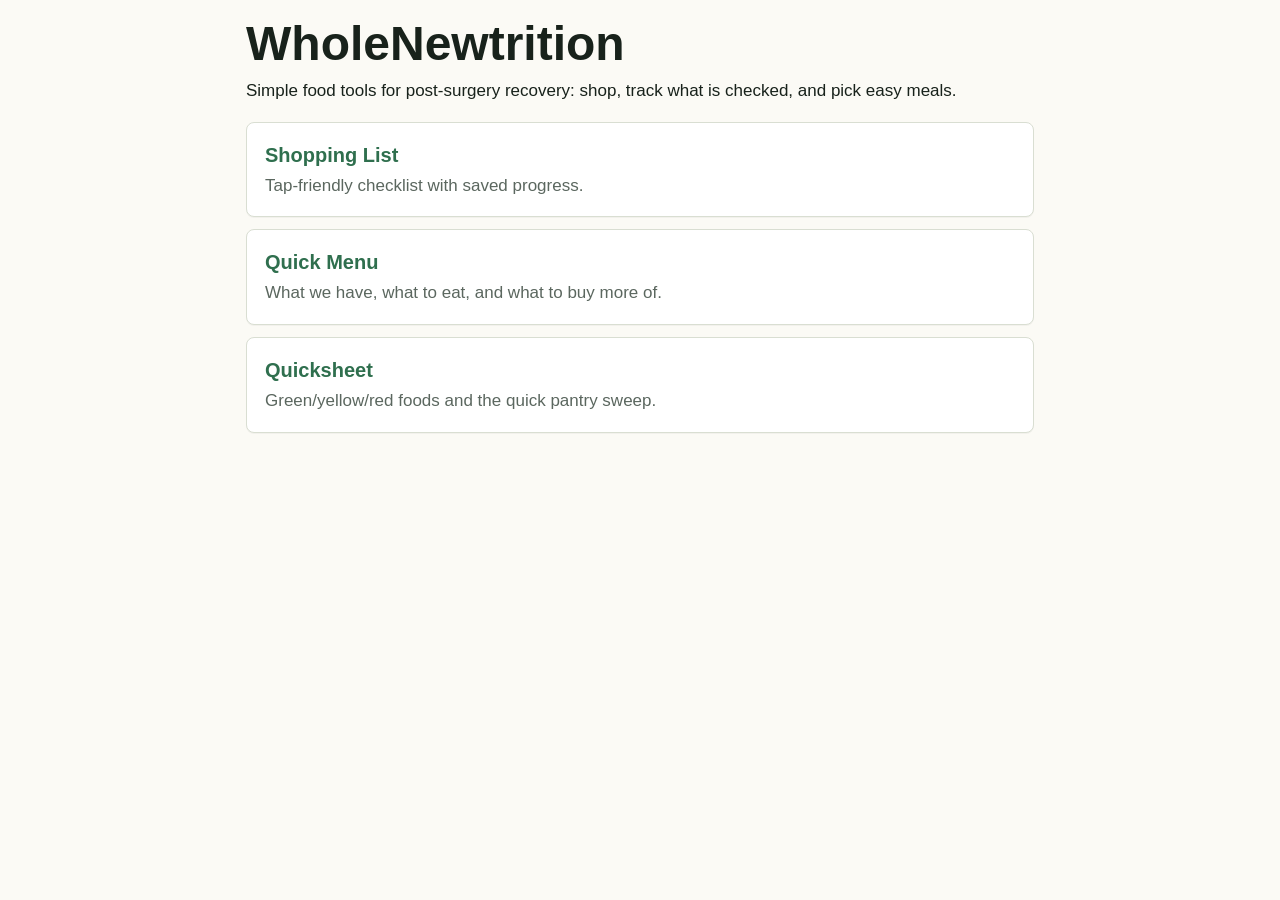
<file: docs/index.html>
<!doctype html>
<html lang="en">
<head>
  <meta charset="utf-8">
  <meta name="viewport" content="width=device-width, initial-scale=1">
  <title>WholeNewtrition</title>
  <link rel="stylesheet" href="./assets/app.css">
</head>
<body>
  <main>
    <h1>WholeNewtrition</h1>
    <p>Simple food tools for post-surgery recovery: shop, track what is checked, and pick easy meals.</p>
    <div class="home-links">
      <a href="./shopping-list/">
        <strong>Shopping List</strong>
        <span>Tap-friendly checklist with saved progress.</span>
      </a>
      <a href="./menu/">
        <strong>Quick Menu</strong>
        <span>What we have, what to eat, and what to buy more of.</span>
      </a>
      <a href="./quicksheet/">
        <strong>Quicksheet</strong>
        <span>Green/yellow/red foods and the quick pantry sweep.</span>
      </a>
    </div>
  </main>
</body>
</html>
</file>
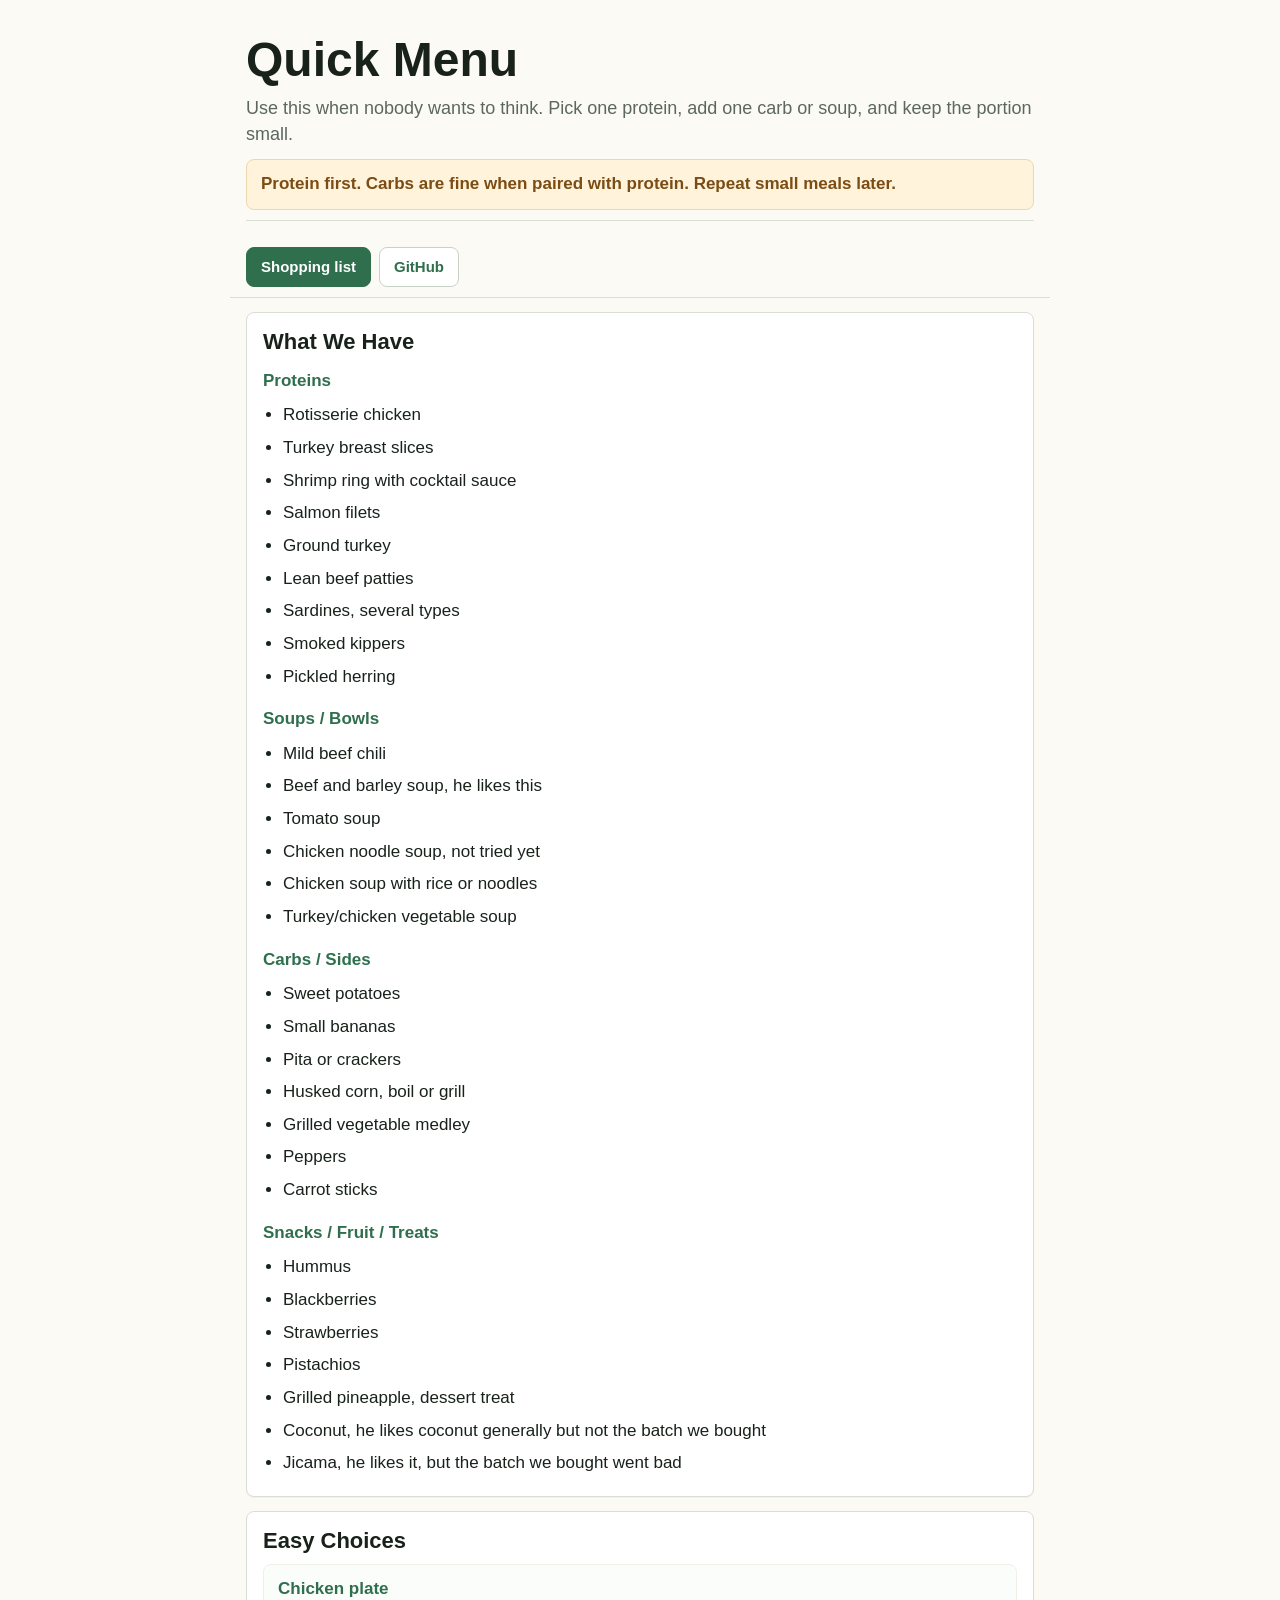
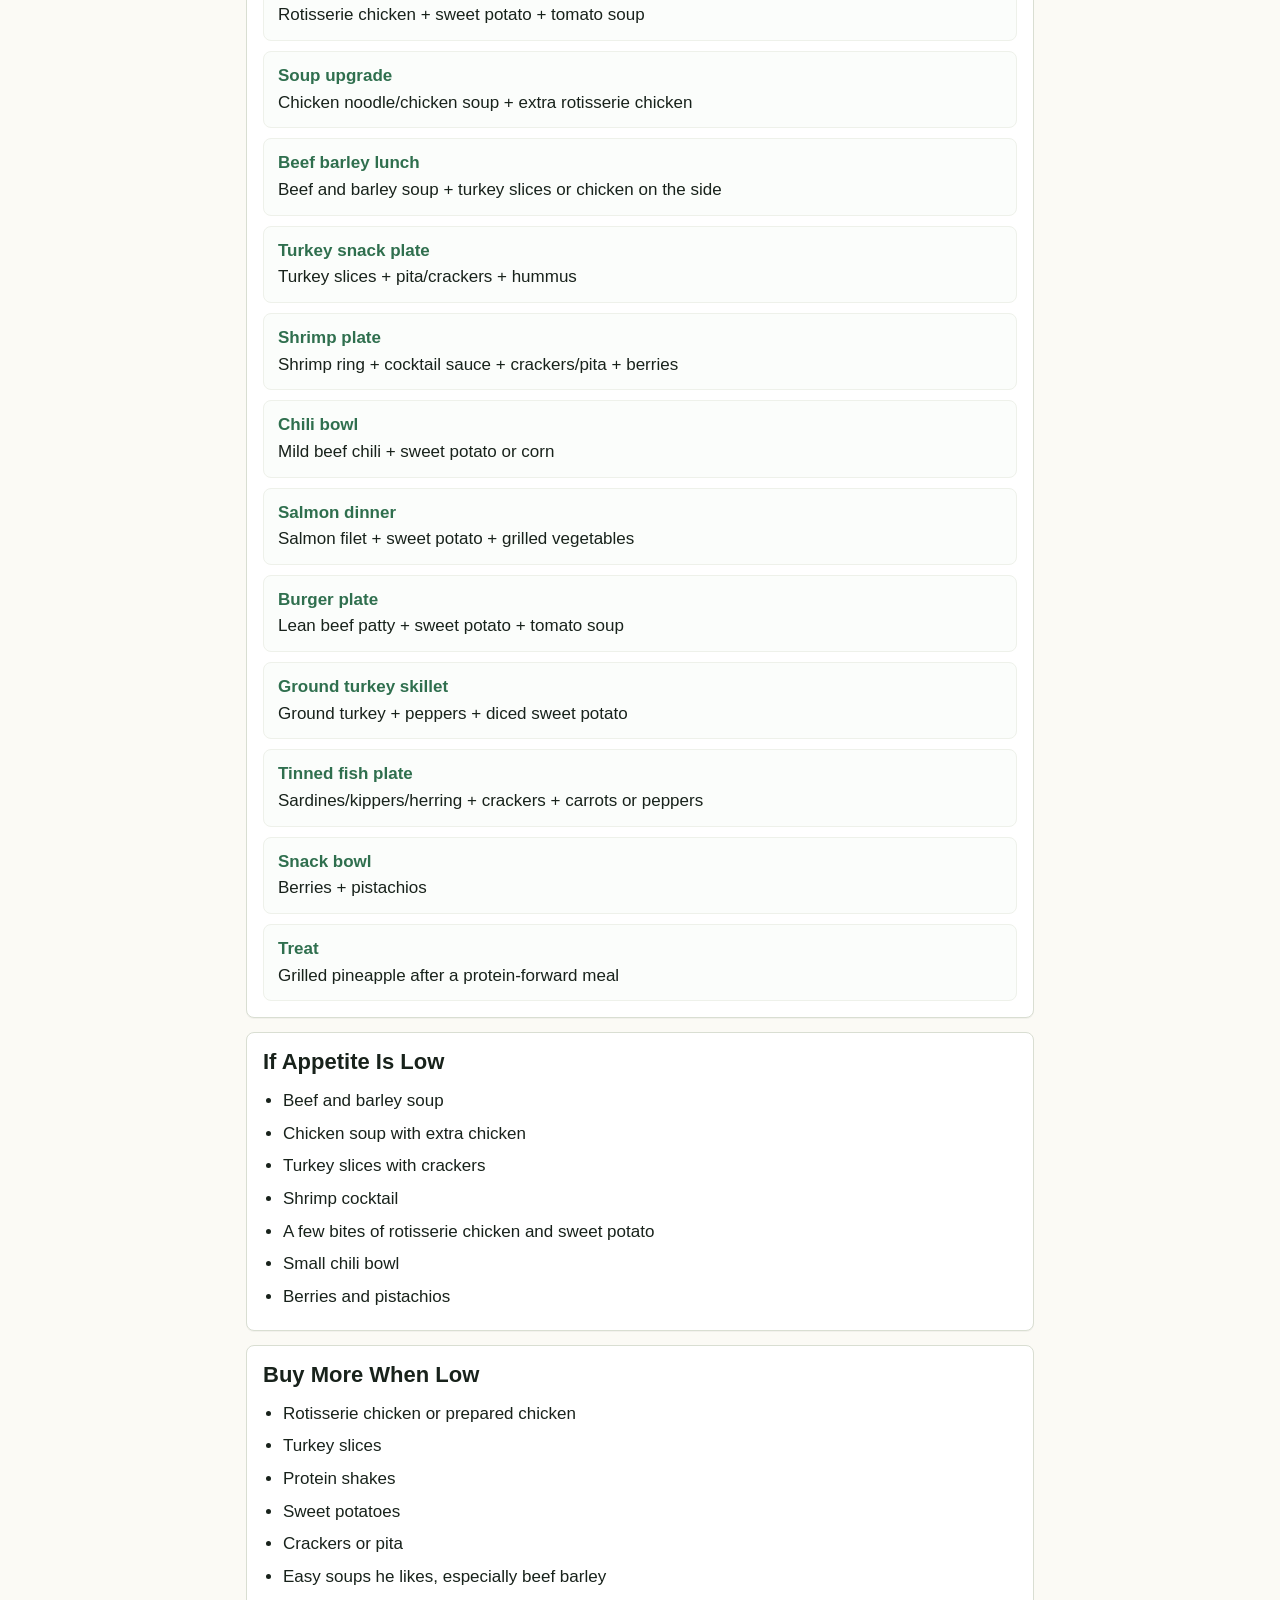
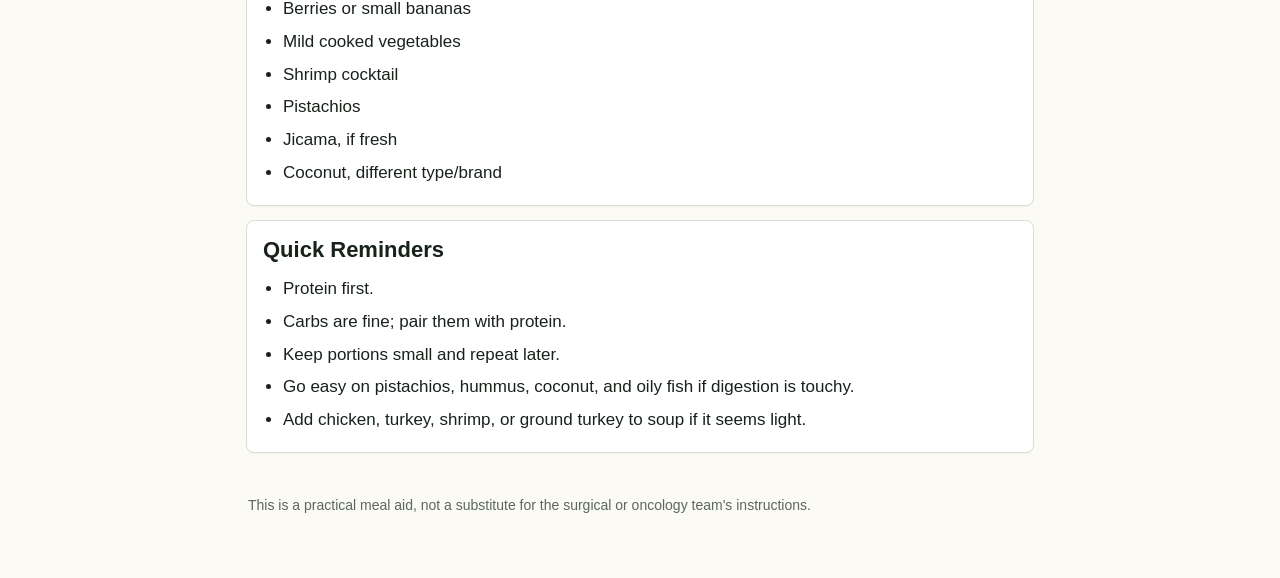
<file: docs/menu/index.html>
<!doctype html>
<html lang="en">
<head>
  <meta charset="utf-8">
  <meta name="viewport" content="width=device-width, initial-scale=1">
  <title>Quick Menu From What We Have</title>
  <style>
    :root {
      color-scheme: light;
      --ink: #18221b;
      --muted: #5b675f;
      --paper: #fbfaf5;
      --card: #ffffff;
      --line: #d9ded2;
      --accent: #2f6f4e;
      --accent-soft: #e7f1ea;
      --warn: #7b4c13;
      --warn-soft: #fff3dc;
    }

    * {
      box-sizing: border-box;
    }

    body {
      margin: 0;
      color: var(--ink);
      background: var(--paper);
      font: 17px/1.45 -apple-system, BlinkMacSystemFont, "Segoe UI", sans-serif;
    }

    main {
      width: min(820px, 100%);
      margin: 0 auto;
      padding: 20px 16px 48px;
    }

    header {
      padding: 16px 0 10px;
      border-bottom: 1px solid var(--line);
      margin-bottom: 16px;
    }

    h1 {
      margin: 0 0 10px;
      font-size: clamp(30px, 8vw, 48px);
      line-height: 1.02;
      letter-spacing: 0;
    }

    .lede {
      margin: 0 0 10px;
      color: var(--muted);
      font-size: 18px;
    }

    .note {
      margin: 12px 0 0;
      padding: 12px 14px;
      border: 1px solid #eed7ad;
      border-radius: 8px;
      background: var(--warn-soft);
      color: var(--warn);
      font-weight: 650;
    }

    .top-nav {
      position: sticky;
      top: 0;
      z-index: 2;
      display: flex;
      gap: 8px;
      margin: 0 -16px 14px;
      padding: 10px 16px;
      background: rgba(251, 250, 245, 0.96);
      border-bottom: 1px solid var(--line);
      backdrop-filter: blur(10px);
    }

    .nav-button {
      min-height: 40px;
      display: inline-flex;
      align-items: center;
      justify-content: center;
      border: 1px solid #c9d2c7;
      border-radius: 8px;
      padding: 0 14px;
      color: var(--accent);
      background: var(--card);
      text-decoration: none;
      font: inherit;
      font-size: 15px;
      font-weight: 800;
    }

    .nav-button.primary {
      color: #ffffff;
      background: var(--accent);
      border-color: var(--accent);
    }

    section {
      background: var(--card);
      border: 1px solid var(--line);
      border-radius: 8px;
      padding: 16px;
      margin: 14px 0;
      box-shadow: 0 1px 0 rgba(24, 34, 27, 0.04);
    }

    h2 {
      margin: 0 0 10px;
      font-size: 22px;
      line-height: 1.18;
      letter-spacing: 0;
    }

    h3 {
      margin: 14px 0 6px;
      color: var(--accent);
      font-size: 17px;
      letter-spacing: 0;
    }

    h3:first-child {
      margin-top: 0;
    }

    ul {
      margin: 0;
      padding-left: 20px;
    }

    li {
      padding: 4px 0;
    }

    .choice-list {
      list-style: none;
      padding: 0;
      display: grid;
      gap: 10px;
    }

    .choice-list li {
      padding: 12px 14px;
      border: 1px solid #eef1ea;
      border-radius: 8px;
      background: #fbfdfb;
    }

    .choice-list strong {
      display: block;
      margin-bottom: 2px;
      color: var(--accent);
    }

    footer {
      color: var(--muted);
      font-size: 14px;
      padding: 14px 2px 0;
    }
  </style>
</head>
<body>
  <main>
    <header>
      <h1>Quick Menu</h1>
      <p class="lede">Use this when nobody wants to think. Pick one protein, add one carb or soup, and keep the portion small.</p>
      <p class="note">Protein first. Carbs are fine when paired with protein. Repeat small meals later.</p>
    </header>

    <nav class="top-nav" aria-label="Page links">
      <a class="nav-button primary" href="../shopping-list/">Shopping list</a>
      <a class="nav-button" href="https://github.com/schneyer/WholeNewtrition">GitHub</a>
    </nav>

    <section>
      <h2>What We Have</h2>

      <h3>Proteins</h3>
      <ul>
        <li>Rotisserie chicken</li>
        <li>Turkey breast slices</li>
        <li>Shrimp ring with cocktail sauce</li>
        <li>Salmon filets</li>
        <li>Ground turkey</li>
        <li>Lean beef patties</li>
        <li>Sardines, several types</li>
        <li>Smoked kippers</li>
        <li>Pickled herring</li>
      </ul>

      <h3>Soups / Bowls</h3>
      <ul>
        <li>Mild beef chili</li>
        <li>Beef and barley soup, he likes this</li>
        <li>Tomato soup</li>
        <li>Chicken noodle soup, not tried yet</li>
        <li>Chicken soup with rice or noodles</li>
        <li>Turkey/chicken vegetable soup</li>
      </ul>

      <h3>Carbs / Sides</h3>
      <ul>
        <li>Sweet potatoes</li>
        <li>Small bananas</li>
        <li>Pita or crackers</li>
        <li>Husked corn, boil or grill</li>
        <li>Grilled vegetable medley</li>
        <li>Peppers</li>
        <li>Carrot sticks</li>
      </ul>

      <h3>Snacks / Fruit / Treats</h3>
      <ul>
        <li>Hummus</li>
        <li>Blackberries</li>
        <li>Strawberries</li>
        <li>Pistachios</li>
        <li>Grilled pineapple, dessert treat</li>
        <li>Coconut, he likes coconut generally but not the batch we bought</li>
        <li>Jicama, he likes it, but the batch we bought went bad</li>
      </ul>
    </section>

    <section>
      <h2>Easy Choices</h2>
      <ul class="choice-list">
        <li><strong>Chicken plate</strong>Rotisserie chicken + sweet potato + tomato soup</li>
        <li><strong>Soup upgrade</strong>Chicken noodle/chicken soup + extra rotisserie chicken</li>
        <li><strong>Beef barley lunch</strong>Beef and barley soup + turkey slices or chicken on the side</li>
        <li><strong>Turkey snack plate</strong>Turkey slices + pita/crackers + hummus</li>
        <li><strong>Shrimp plate</strong>Shrimp ring + cocktail sauce + crackers/pita + berries</li>
        <li><strong>Chili bowl</strong>Mild beef chili + sweet potato or corn</li>
        <li><strong>Salmon dinner</strong>Salmon filet + sweet potato + grilled vegetables</li>
        <li><strong>Burger plate</strong>Lean beef patty + sweet potato + tomato soup</li>
        <li><strong>Ground turkey skillet</strong>Ground turkey + peppers + diced sweet potato</li>
        <li><strong>Tinned fish plate</strong>Sardines/kippers/herring + crackers + carrots or peppers</li>
        <li><strong>Snack bowl</strong>Berries + pistachios</li>
        <li><strong>Treat</strong>Grilled pineapple after a protein-forward meal</li>
      </ul>
    </section>

    <section>
      <h2>If Appetite Is Low</h2>
      <ul>
        <li>Beef and barley soup</li>
        <li>Chicken soup with extra chicken</li>
        <li>Turkey slices with crackers</li>
        <li>Shrimp cocktail</li>
        <li>A few bites of rotisserie chicken and sweet potato</li>
        <li>Small chili bowl</li>
        <li>Berries and pistachios</li>
      </ul>
    </section>

    <section>
      <h2>Buy More When Low</h2>
      <ul>
        <li>Rotisserie chicken or prepared chicken</li>
        <li>Turkey slices</li>
        <li>Protein shakes</li>
        <li>Sweet potatoes</li>
        <li>Crackers or pita</li>
        <li>Easy soups he likes, especially beef barley</li>
        <li>Berries or small bananas</li>
        <li>Mild cooked vegetables</li>
        <li>Shrimp cocktail</li>
        <li>Pistachios</li>
        <li>Jicama, if fresh</li>
        <li>Coconut, different type/brand</li>
      </ul>
    </section>

    <section>
      <h2>Quick Reminders</h2>
      <ul>
        <li>Protein first.</li>
        <li>Carbs are fine; pair them with protein.</li>
        <li>Keep portions small and repeat later.</li>
        <li>Go easy on pistachios, hummus, coconut, and oily fish if digestion is touchy.</li>
        <li>Add chicken, turkey, shrimp, or ground turkey to soup if it seems light.</li>
      </ul>
    </section>

    <footer>
      <p>This is a practical meal aid, not a substitute for the surgical or oncology team's instructions.</p>
    </footer>
  </main>
</body>
</html>
</file>
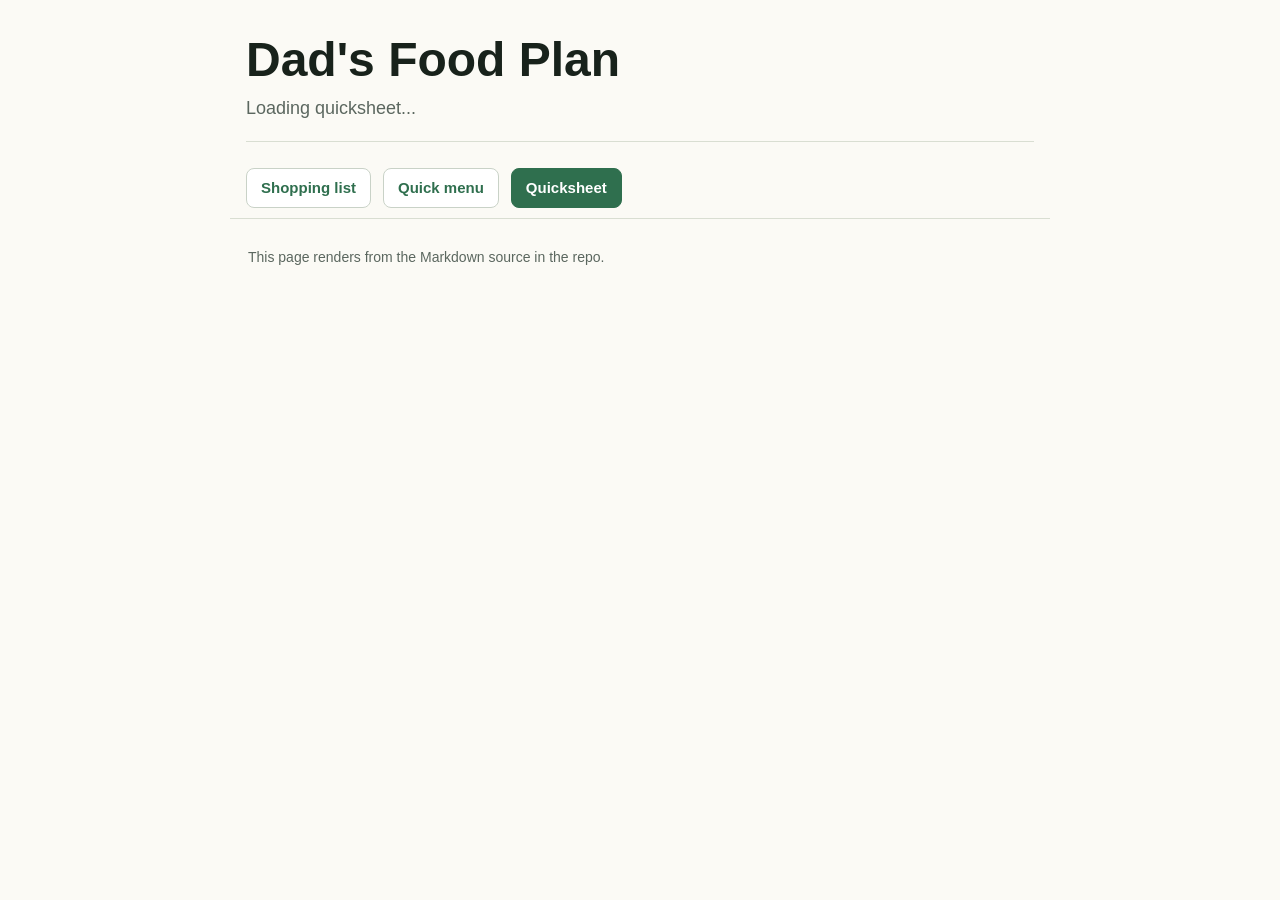
<file: docs/quicksheet/index.html>
<!doctype html>
<html lang="en">
<head>
  <meta charset="utf-8">
  <meta name="viewport" content="width=device-width, initial-scale=1">
  <title>Dad's Food Plan</title>
  <link rel="stylesheet" href="../assets/app.css">
</head>
<body>
  <main>
    <header>
      <h1 id="page-title">Dad's Food Plan</h1>
      <p class="lede" id="page-lede">Loading quicksheet...</p>
    </header>

    <nav class="top-nav" aria-label="Page links">
      <a class="nav-button" href="../shopping-list/">Shopping list</a>
      <a class="nav-button" href="../menu/">Quick menu</a>
      <a class="nav-button primary" href="../quicksheet/">Quicksheet</a>
    </nav>

    <div id="content"></div>

    <footer>
      <p>This page renders from the Markdown source in the repo.</p>
    </footer>
  </main>

  <script type="module">
    import { fetchMarkdown, parseMarkdown, renderInline, renderMarkdownDocument } from "../assets/markdown.js";

    const markdown = await fetchMarkdown("02-mom-nutrition-quicksheet.md");
    const documentData = parseMarkdown(markdown);
    document.getElementById("page-title").textContent = documentData.title;
    document.getElementById("page-lede").innerHTML = documentData.intro.map(renderInline).join(" ");
    renderMarkdownDocument(documentData, document.getElementById("content"));
  </script>
</body>
</html>
</file>
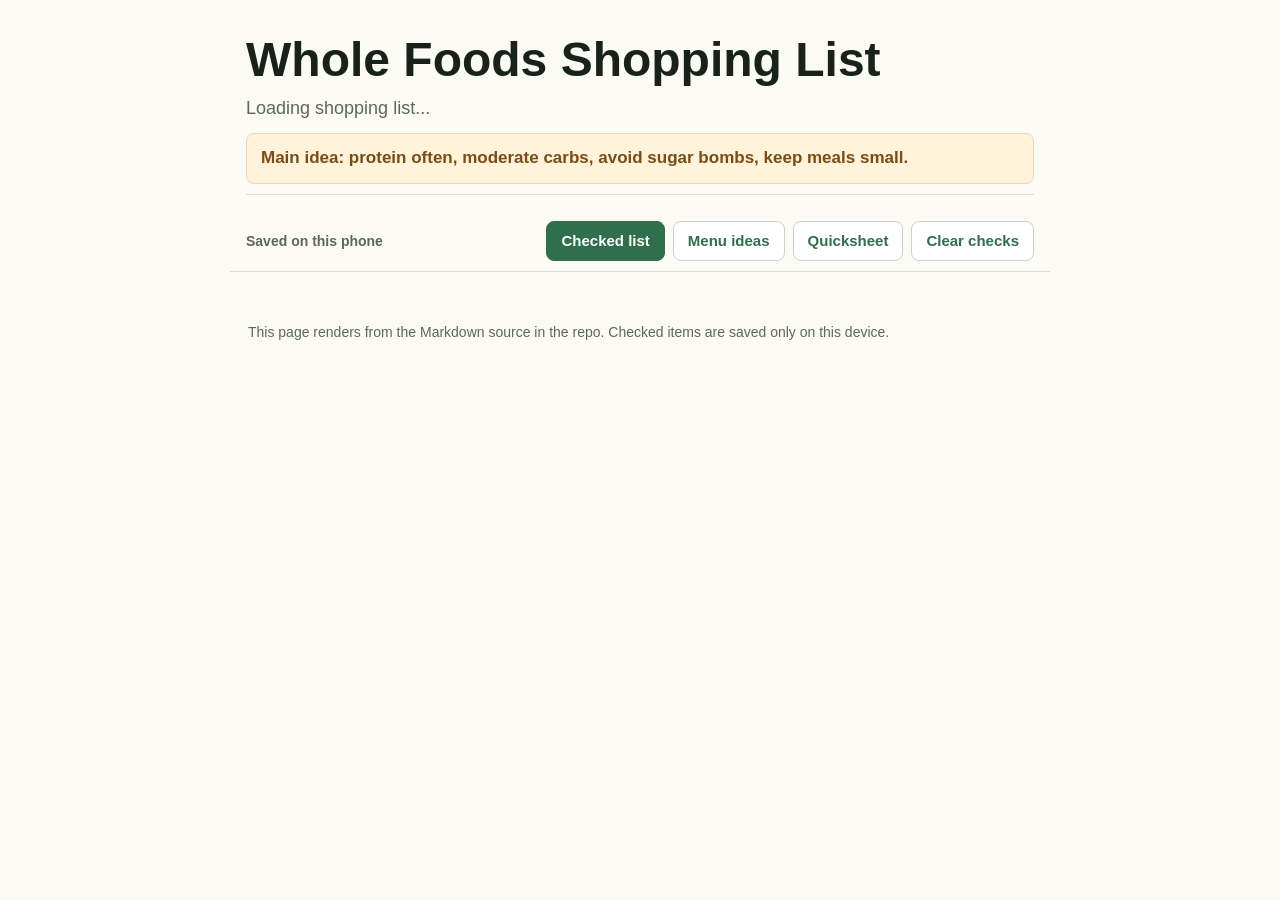
<file: docs/shopping-list/index.html>
<!doctype html>
<html lang="en">
<head>
  <meta charset="utf-8">
  <meta name="viewport" content="width=device-width, initial-scale=1">
  <title>Whole Foods Shopping List</title>
  <link rel="stylesheet" href="../assets/app.css">
</head>
<body>
  <main>
    <header>
      <h1 id="page-title">Whole Foods Shopping List</h1>
      <p class="lede" id="page-lede">Loading shopping list...</p>
      <p class="note">Main idea: protein often, moderate carbs, avoid sugar bombs, keep meals small.</p>
    </header>

    <div class="controls" aria-label="Shopping list controls">
      <span id="save-status" class="save-status">Saved on this phone</span>
      <div class="control-actions">
        <button id="show-checked" class="control-button primary" type="button">Checked list</button>
        <a class="control-button" href="../menu/">Menu ideas</a>
        <a class="control-button" href="../quicksheet/">Quicksheet</a>
        <button id="reset-list" class="control-button" type="button">Clear checks</button>
      </div>
    </div>

    <section id="checked-panel" class="checked-panel" aria-live="polite">
      <div class="checked-panel-header">
        <div>
          <h2>Checked Items</h2>
          <p id="checked-summary">Ready for a screenshot.</p>
        </div>
        <button id="hide-checked" class="control-button" type="button">Hide</button>
      </div>
      <div class="checked-actions">
        <button id="copy-checked" class="control-button" type="button">Copy text</button>
        <button id="share-checked" class="control-button" type="button">Share</button>
        <button id="print-checked" class="control-button" type="button">Print</button>
      </div>
      <div id="checked-list" class="checked-list"></div>
    </section>

    <nav id="jump" class="jump" aria-label="Shopping list sections"></nav>
    <div id="shopping-sections"></div>

    <footer>
      <p>This page renders from the Markdown source in the repo. Checked items are saved only on this device.</p>
    </footer>
  </main>

  <script type="module">
    import { fetchMarkdown, parseMarkdown, renderInline, slugify } from "../assets/markdown.js";

    const storageKey = "whole-foods-shopping-list-v1";
    const prefixByTitle = {
      "Prepared / Ready-To-Eat Proteins": "p",
      "Easy Cook-at-Home Proteins": "c",
      "Low-Sugar Protein Drinks": "d",
      "Protein Snacks": "s",
      "Moderate Carbs": "m",
      "Vegetables / Sides": "v",
      "Healthy Calorie Boosters": "b",
      "Breakfast Options, No Eggs / No Cheese": "bf",
      "Lunch / Dinner Convenience Meals": "l",
      "Hydration": "h",
      "Buy Less Of For Now": "a"
    };

    const status = document.getElementById("save-status");
    const reset = document.getElementById("reset-list");
    const showChecked = document.getElementById("show-checked");
    const hideChecked = document.getElementById("hide-checked");
    const checkedPanel = document.getElementById("checked-panel");
    const checkedSummary = document.getElementById("checked-summary");
    const checkedList = document.getElementById("checked-list");
    const copyChecked = document.getElementById("copy-checked");
    const shareChecked = document.getElementById("share-checked");
    const printChecked = document.getElementById("print-checked");
    const jump = document.getElementById("jump");
    const shoppingSections = document.getElementById("shopping-sections");

    const markdown = await fetchMarkdown("01-whole-foods-shopping-list.md");
    const documentData = parseMarkdown(markdown);
    document.getElementById("page-title").textContent = documentData.title;
    document.getElementById("page-lede").innerHTML = documentData.intro.map(renderInline).join(" ");

    renderShoppingSections(documentData);

    let checkboxes = Array.from(document.querySelectorAll('input[type="checkbox"][id]'));
    const checks = loadChecks();
    checkboxes.forEach((box) => {
      box.checked = Boolean(checks[box.id]);
      box.addEventListener("change", () => {
        saveChecks();
        if (checkedPanel.classList.contains("is-visible")) renderCheckedPanel();
      });
    });
    saveChecks();

    function renderShoppingSections(data) {
      data.sections.forEach((section) => {
        const sectionId = slugify(section.title);
        const prefix = prefixByTitle[section.title] || sectionId.slice(0, 2);
        const sectionEl = document.createElement("section");
        sectionEl.id = sectionId;
        sectionEl.dataset.title = section.title;

        const heading = document.createElement("h2");
        heading.textContent = section.title;
        sectionEl.append(heading);

        const anchor = document.createElement("a");
        anchor.href = `#${sectionId}`;
        anchor.textContent = shortTitle(section.title);
        jump.append(anchor);

        let itemIndex = 0;
        section.blocks.forEach((block) => {
          if (block.type === "p") {
            const p = document.createElement("p");
            p.className = "section-note";
            p.innerHTML = renderInline(block.text);
            sectionEl.append(p);
          }

          if (block.type === "ul") {
            const ul = document.createElement("ul");
            ul.className = "checklist";
            block.items.forEach((item) => {
              itemIndex += 1;
              const id = `${prefix}${itemIndex}`;
              const li = document.createElement("li");
              const input = document.createElement("input");
              input.id = id;
              input.type = "checkbox";
              const label = document.createElement("label");
              label.htmlFor = id;
              label.innerHTML = renderInline(item);
              li.append(input, label);
              ul.append(li);
            });
            sectionEl.append(ul);
          }
        });

        shoppingSections.append(sectionEl);
      });
    }

    function shortTitle(title) {
      return title
        .replace("Prepared / Ready-To-Eat Proteins", "Prepared")
        .replace("Easy Cook-at-Home Proteins", "Protein")
        .replace("Low-Sugar Protein Drinks", "Shakes")
        .replace("Vegetables / Sides", "Sides")
        .replace("Breakfast Options, No Eggs / No Cheese", "Breakfast")
        .replace("Lunch / Dinner Convenience Meals", "Meals")
        .replace("Buy Less Of For Now", "Avoid");
    }

    function loadChecks() {
      try {
        return JSON.parse(localStorage.getItem(storageKey)) || {};
      } catch {
        return {};
      }
    }

    function saveChecks() {
      const checks = {};
      checkboxes.forEach((box) => {
        checks[box.id] = box.checked;
      });
      localStorage.setItem(storageKey, JSON.stringify(checks));
      const checkedCount = checkboxes.filter((box) => box.checked).length;
      status.textContent = checkedCount
        ? `Saved: ${checkedCount} checked`
        : "Saved on this phone";
    }

    function getCheckedGroups() {
      const groups = [];
      shoppingSections.querySelectorAll("section").forEach((section) => {
        const items = Array.from(section.querySelectorAll('input[type="checkbox"]:checked'))
          .map((box) => {
            const label = section.querySelector(`label[for="${box.id}"]`);
            return label ? label.textContent.trim() : "";
          })
          .filter(Boolean);

        if (items.length) {
          groups.push({
            title: section.dataset.title || "Other",
            items
          });
        }
      });
      return groups;
    }

    function checkedText() {
      const groups = getCheckedGroups();
      if (!groups.length) return "No checked items yet.";
      return groups
        .map((group) => `${group.title}\n${group.items.map((item) => `- ${item}`).join("\n")}`)
        .join("\n\n");
    }

    function renderCheckedPanel() {
      const groups = getCheckedGroups();
      const itemCount = groups.reduce((sum, group) => sum + group.items.length, 0);
      checkedSummary.textContent = itemCount
        ? `${itemCount} checked item${itemCount === 1 ? "" : "s"} from this phone.`
        : "No checked items yet.";
      checkedList.innerHTML = "";

      if (!groups.length) {
        const empty = document.createElement("p");
        empty.className = "empty-message";
        empty.textContent = "Check items in the shopping list, then come back here for a clean screenshot.";
        checkedList.append(empty);
        return;
      }

      groups.forEach((group) => {
        const wrapper = document.createElement("div");
        wrapper.className = "checked-group";
        const heading = document.createElement("h3");
        heading.textContent = group.title;
        const list = document.createElement("ul");
        group.items.forEach((item) => {
          const row = document.createElement("li");
          row.textContent = item;
          list.append(row);
        });
        wrapper.append(heading, list);
        checkedList.append(wrapper);
      });
    }

    showChecked.addEventListener("click", () => {
      renderCheckedPanel();
      checkedPanel.classList.add("is-visible");
      checkedPanel.scrollIntoView({ behavior: "smooth", block: "start" });
    });

    hideChecked.addEventListener("click", () => {
      checkedPanel.classList.remove("is-visible");
    });

    copyChecked.addEventListener("click", async () => {
      try {
        await navigator.clipboard.writeText(checkedText());
        checkedSummary.textContent = "Copied checked items to clipboard.";
      } catch {
        checkedSummary.textContent = "Copy did not work in this browser.";
      }
    });

    shareChecked.addEventListener("click", async () => {
      const text = checkedText();
      if (!navigator.share) {
        checkedSummary.textContent = "Share is not available here. Try Copy text.";
        return;
      }
      try {
        await navigator.share({ title: "Checked shopping list", text });
      } catch {
        checkedSummary.textContent = "Share canceled.";
      }
    });

    printChecked.addEventListener("click", () => {
      renderCheckedPanel();
      checkedPanel.classList.add("is-visible");
      document.body.classList.add("printing-checked");
      window.print();
    });

    window.addEventListener("afterprint", () => {
      document.body.classList.remove("printing-checked");
    });

    reset.addEventListener("click", () => {
      if (!confirm("Clear all checked items on this phone?")) return;
      checkboxes.forEach((box) => {
        box.checked = false;
      });
      saveChecks();
      renderCheckedPanel();
    });
  </script>
</body>
</html>
</file>
<file: docs/assets/app.css>
:root {
  color-scheme: light;
  --ink: #18221b;
  --muted: #5b675f;
  --paper: #fbfaf5;
  --card: #ffffff;
  --line: #d9ded2;
  --accent: #2f6f4e;
  --accent-soft: #e7f1ea;
  --warn: #7b4c13;
  --warn-soft: #fff3dc;
}

* {
  box-sizing: border-box;
}

body {
  margin: 0;
  color: var(--ink);
  background: var(--paper);
  font: 17px/1.45 -apple-system, BlinkMacSystemFont, "Segoe UI", sans-serif;
}

main {
  width: min(820px, 100%);
  margin: 0 auto;
  padding: 20px 16px 48px;
}

header {
  padding: 16px 0 10px;
  border-bottom: 1px solid var(--line);
  margin-bottom: 16px;
}

h1 {
  margin: 0 0 10px;
  font-size: clamp(30px, 8vw, 48px);
  line-height: 1.02;
  letter-spacing: 0;
}

h2 {
  margin: 0 0 10px;
  font-size: 22px;
  line-height: 1.18;
  letter-spacing: 0;
}

h3 {
  margin: 14px 0 6px;
  color: var(--accent);
  font-size: 17px;
  letter-spacing: 0;
}

h3:first-child {
  margin-top: 0;
}

p {
  margin: 0 0 10px;
}

.lede {
  color: var(--muted);
  font-size: 18px;
}

.note {
  margin: 12px 0 0;
  padding: 12px 14px;
  border: 1px solid #eed7ad;
  border-radius: 8px;
  background: var(--warn-soft);
  color: var(--warn);
  font-weight: 650;
}

.top-nav,
.controls {
  position: sticky;
  top: 0;
  z-index: 2;
  display: flex;
  flex-wrap: wrap;
  align-items: center;
  justify-content: space-between;
  gap: 12px;
  margin: 0 -16px 14px;
  padding: 10px 16px;
  background: rgba(251, 250, 245, 0.96);
  border-bottom: 1px solid var(--line);
  backdrop-filter: blur(10px);
}

.top-nav {
  justify-content: flex-start;
}

.control-actions {
  display: flex;
  flex-wrap: wrap;
  gap: 8px;
}

.nav-button,
.control-button {
  min-height: 40px;
  display: inline-flex;
  align-items: center;
  justify-content: center;
  border: 1px solid #c9d2c7;
  border-radius: 8px;
  padding: 0 14px;
  color: var(--accent);
  background: var(--card);
  text-decoration: none;
  font: inherit;
  font-size: 15px;
  font-weight: 800;
}

.nav-button.primary,
.control-button.primary {
  color: #ffffff;
  background: var(--accent);
  border-color: var(--accent);
}

.control-button:active,
.nav-button:active {
  transform: translateY(1px);
}

.save-status {
  color: var(--muted);
  font-size: 14px;
  font-weight: 650;
}

.jump {
  display: flex;
  gap: 8px;
  overflow-x: auto;
  padding: 4px 0 14px;
  margin-bottom: 4px;
}

.jump a {
  flex: 0 0 auto;
  color: var(--accent);
  background: var(--accent-soft);
  border: 1px solid #c8ddcf;
  border-radius: 999px;
  padding: 8px 12px;
  text-decoration: none;
  font-weight: 700;
  font-size: 14px;
}

section {
  background: var(--card);
  border: 1px solid var(--line);
  border-radius: 8px;
  padding: 16px;
  margin: 14px 0;
  box-shadow: 0 1px 0 rgba(24, 34, 27, 0.04);
}

.section-note {
  margin: 0 0 12px;
  color: var(--muted);
}

ul {
  margin: 0;
  padding-left: 20px;
}

li {
  padding: 4px 0;
}

.checklist {
  list-style: none;
  padding: 0;
  display: grid;
  gap: 2px;
}

.checklist li {
  display: grid;
  grid-template-columns: 30px 1fr;
  align-items: start;
  gap: 8px;
  padding: 8px 0;
  border-top: 1px solid #eef1ea;
}

.checklist li:first-child {
  border-top: 0;
}

input[type="checkbox"] {
  width: 22px;
  height: 22px;
  margin: 1px 0 0;
  accent-color: var(--accent);
}

label {
  min-width: 0;
}

.checked-panel {
  display: none;
  border-color: #bed6c5;
  background: #f7fbf8;
}

.checked-panel.is-visible {
  display: block;
}

.checked-panel-header {
  display: flex;
  align-items: start;
  justify-content: space-between;
  gap: 12px;
  margin-bottom: 12px;
}

.checked-panel h2 {
  margin-bottom: 4px;
}

.checked-panel p {
  margin: 0;
  color: var(--muted);
}

.checked-actions {
  display: flex;
  flex-wrap: wrap;
  gap: 8px;
  margin: 0 0 12px;
}

.checked-list {
  display: grid;
  gap: 14px;
}

.checked-group h3 {
  margin: 0 0 6px;
}

.checked-group li {
  padding: 3px 0;
}

.empty-message {
  margin: 0;
  padding: 12px 14px;
  border-radius: 8px;
  background: #ffffff;
  border: 1px solid var(--line);
  color: var(--muted);
}

.choice-list {
  list-style: none;
  padding: 0;
  display: grid;
  gap: 10px;
}

.choice-list li {
  padding: 12px 14px;
  border: 1px solid #eef1ea;
  border-radius: 8px;
  background: #fbfdfb;
}

.choice-list strong {
  display: block;
  margin-bottom: 2px;
  color: var(--accent);
}

.markdown section > p:first-child {
  color: var(--muted);
}

footer {
  color: var(--muted);
  font-size: 14px;
  padding: 14px 2px 0;
}

.home-links {
  display: grid;
  gap: 12px;
  margin-top: 18px;
}

.home-links a {
  display: block;
  padding: 18px;
  border: 1px solid var(--line);
  border-radius: 8px;
  color: var(--ink);
  background: var(--card);
  text-decoration: none;
  box-shadow: 0 1px 0 rgba(24, 34, 27, 0.04);
}

.home-links strong {
  display: block;
  margin-bottom: 4px;
  color: var(--accent);
  font-size: 20px;
}

.home-links span {
  color: var(--muted);
}

@media print {
  body {
    background: #fff;
    font-size: 12px;
  }

  main {
    max-width: none;
    padding: 0;
  }

  .jump,
  .controls,
  .top-nav {
    display: none;
  }

  .checked-panel {
    display: block;
  }

  .checked-panel-header,
  .checked-actions {
    display: none;
  }

  body.printing-checked header,
  body.printing-checked .controls,
  body.printing-checked .jump,
  body.printing-checked footer,
  body.printing-checked main > section:not(#checked-panel) {
    display: none;
  }

  body.printing-checked .checked-panel {
    border: 0;
    margin: 0;
    padding: 0;
  }

  section {
    break-inside: avoid;
    box-shadow: none;
    margin: 8px 0;
    padding: 10px;
  }

  h1 {
    font-size: 28px;
  }

  h2 {
    font-size: 16px;
  }

  .checklist li {
    padding: 3px 0;
    grid-template-columns: 22px 1fr;
  }

  input[type="checkbox"] {
    width: 14px;
    height: 14px;
  }
}
</file>
